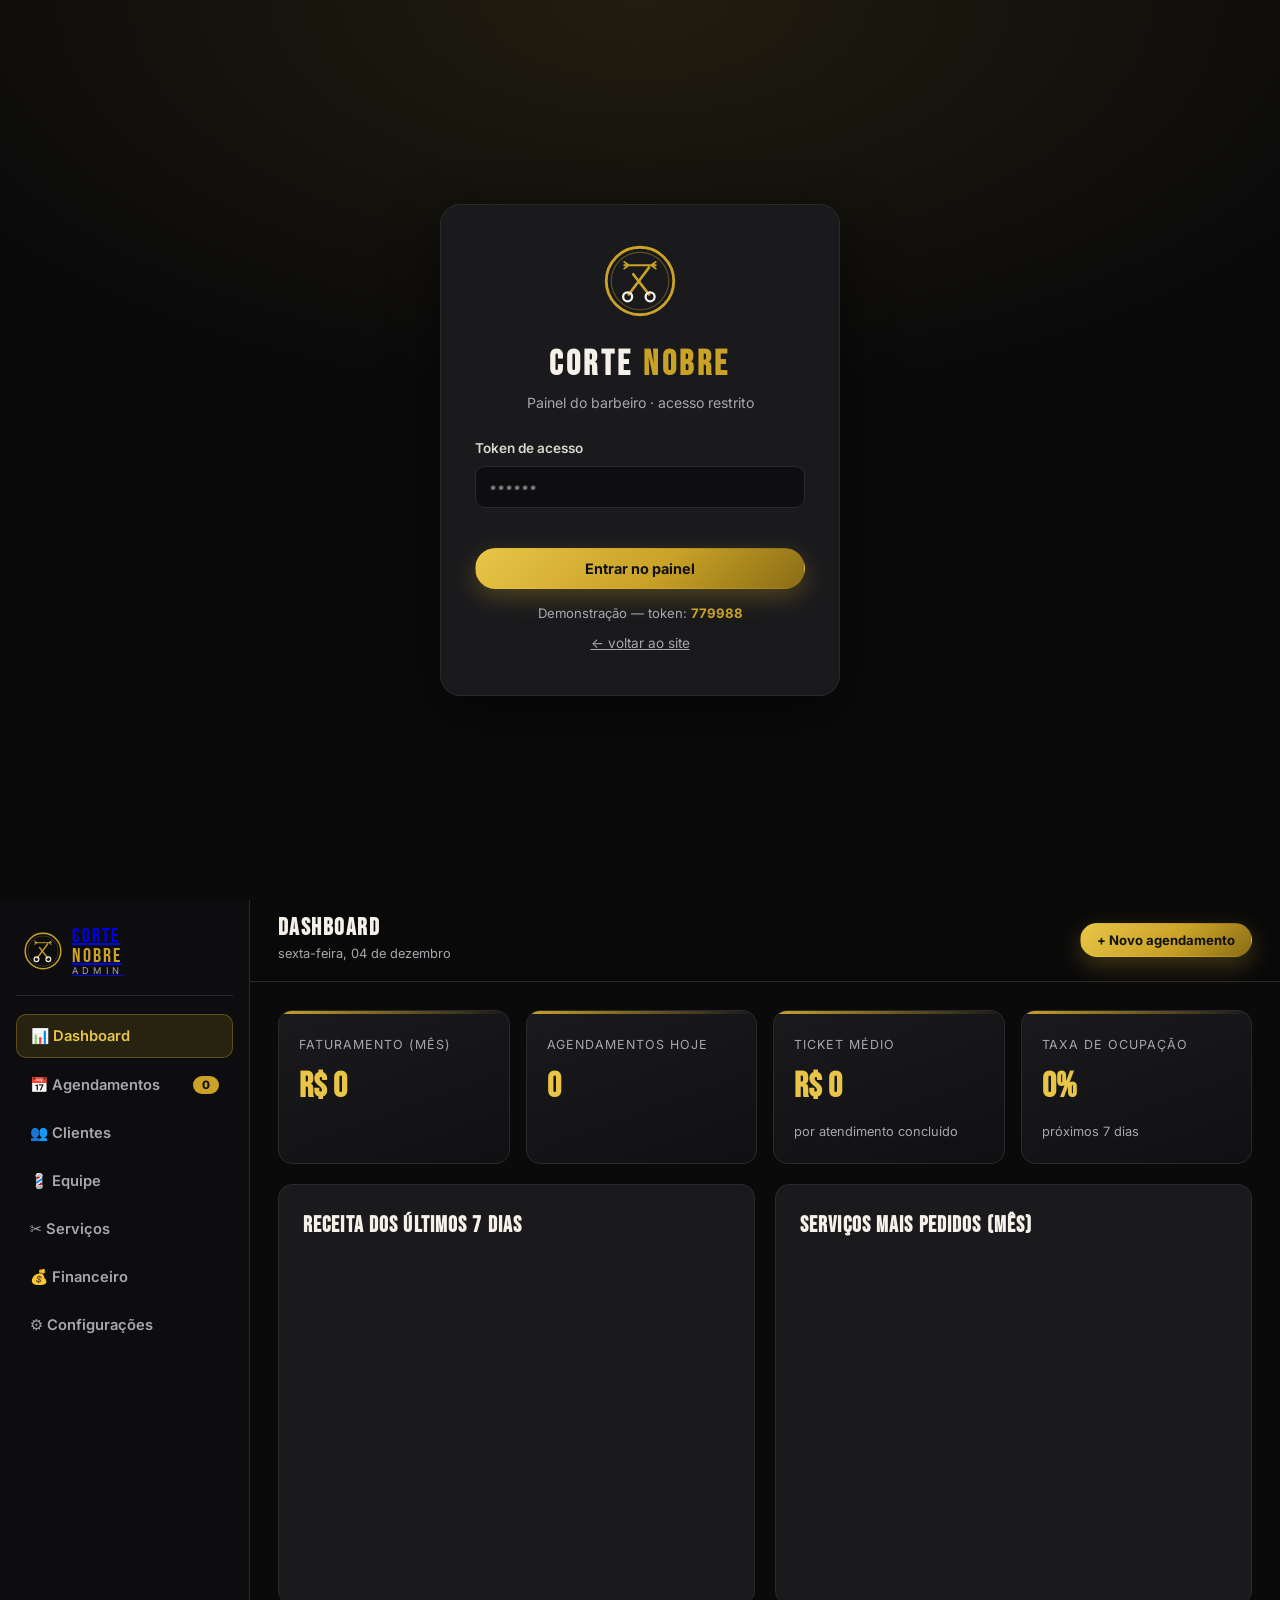
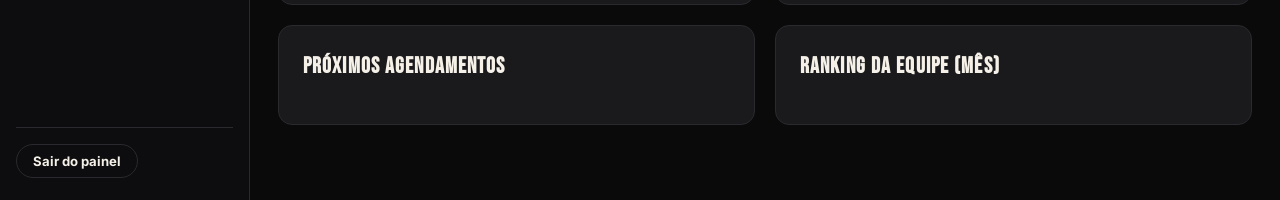
<file: admin.html>
<!DOCTYPE html>
<html lang="pt-BR">
<head>
<meta charset="UTF-8">
<meta name="viewport" content="width=device-width, initial-scale=1.0">
<title>Corte Nobre — Painel do Barbeiro (Admin)</title>
<meta name="robots" content="noindex, nofollow">
<link rel="icon" type="image/svg+xml" href="assets/favicon.svg">
<link rel="preconnect" href="https://fonts.googleapis.com">
<link rel="preconnect" href="https://fonts.gstatic.com" crossorigin>
<link href="https://fonts.googleapis.com/css2?family=Bebas+Neue&family=Inter:wght@400;500;600;700;800&display=swap" rel="stylesheet">
<link rel="stylesheet" href="css/admin.css">
</head>
<body>

<!-- ============ LOGIN ============ -->
<div class="login-wrap" id="loginView">
  <form class="login-card" id="loginForm" autocomplete="off">
    <img src="assets/logo.svg" alt="Corte Nobre" width="72" height="72">
    <h1>CORTE <span>NOBRE</span></h1>
    <p class="login-sub">Painel do barbeiro · acesso restrito</p>
    <label>Token de acesso
      <input type="password" id="tokenInput" inputmode="numeric" placeholder="••••••" maxlength="12">
    </label>
    <p class="login-error" id="loginError" role="alert"></p>
    <button type="submit" class="btn btn-gold btn-block">Entrar no painel</button>
    <p class="login-hint">Demonstração — token: <strong>779988</strong></p>
    <a href="index.html" class="login-back">← voltar ao site</a>
  </form>
</div>

<!-- ============ APP ============ -->
<div class="app" id="appView" hidden>
  <aside class="sidebar" id="sidebar">
    <a href="index.html" class="brand">
      <img src="assets/logo.svg" alt="" width="38" height="38">
      <span class="brand-text">CORTE <em>NOBRE</em><small>ADMIN</small></span>
    </a>
    <nav class="side-nav" aria-label="Menu do painel">
      <button data-page="dashboard" class="active">📊 Dashboard</button>
      <button data-page="agendamentos">📅 Agendamentos <span class="pill" id="navPending">0</span></button>
      <button data-page="clientes">👥 Clientes</button>
      <button data-page="equipe">💈 Equipe</button>
      <button data-page="servicos">✂ Serviços</button>
      <button data-page="financeiro">💰 Financeiro</button>
      <button data-page="config">⚙ Configurações</button>
    </nav>
    <div class="side-foot">
      <button id="logoutBtn" class="btn btn-line btn-sm">Sair do painel</button>
    </div>
  </aside>

  <div class="main">
    <header class="topbar">
      <button class="burger" id="sideToggle" aria-label="Abrir menu"><span></span><span></span><span></span></button>
      <div class="topbar-title"><strong id="pageTitle">Dashboard</strong><span id="todayLabel"></span></div>
      <div class="topbar-actions">
        <button class="btn btn-gold btn-sm" id="quickNew">+ Novo agendamento</button>
      </div>
    </header>

    <main class="content">
      <!-- DASHBOARD -->
      <section class="page active" id="page-dashboard">
        <div class="kpis">
          <div class="kpi"><span class="kpi-label">Faturamento (mês)</span><strong id="kpiRevenue">R$ 0</strong><em id="kpiRevenueDelta"></em></div>
          <div class="kpi"><span class="kpi-label">Agendamentos hoje</span><strong id="kpiToday">0</strong><em id="kpiTodaySub"></em></div>
          <div class="kpi"><span class="kpi-label">Ticket médio</span><strong id="kpiTicket">R$ 0</strong><em>por atendimento concluído</em></div>
          <div class="kpi"><span class="kpi-label">Taxa de ocupação</span><strong id="kpiOccup">0%</strong><em>próximos 7 dias</em></div>
        </div>
        <div class="grid-2">
          <div class="panel">
            <h3>Receita dos últimos 7 dias</h3>
            <canvas id="chartWeek" height="220"></canvas>
          </div>
          <div class="panel">
            <h3>Serviços mais pedidos (mês)</h3>
            <canvas id="chartServices" height="220"></canvas>
          </div>
        </div>
        <div class="grid-2">
          <div class="panel">
            <h3>Próximos agendamentos</h3>
            <ul class="mini-list" id="nextList"></ul>
          </div>
          <div class="panel">
            <h3>Ranking da equipe (mês)</h3>
            <ul class="mini-list" id="rankList"></ul>
          </div>
        </div>
      </section>

      <!-- AGENDAMENTOS -->
      <section class="page" id="page-agendamentos">
        <div class="toolbar">
          <input type="search" id="bkSearch" placeholder="Buscar por nome, serviço…">
          <select id="bkStatus">
            <option value="">Todos os status</option>
            <option value="pendente">Pendente</option>
            <option value="confirmado">Confirmado</option>
            <option value="concluido">Concluído</option>
            <option value="cancelado">Cancelado</option>
          </select>
          <input type="date" id="bkDate" title="Filtrar por data">
          <button class="btn btn-ghost btn-sm" id="bkClear">Limpar</button>
          <button class="btn btn-ghost btn-sm" id="bkCsv">⬇ CSV</button>
        </div>
        <div class="table-wrap">
          <table class="table" id="bkTable">
            <thead><tr><th>Cliente</th><th>Serviço</th><th>Barbeiro</th><th>Data</th><th>Hora</th><th>Valor</th><th>Status</th><th>Ações</th></tr></thead>
            <tbody></tbody>
          </table>
        </div>
      </section>

      <!-- CLIENTES -->
      <section class="page" id="page-clientes">
        <div class="toolbar">
          <input type="search" id="clSearch" placeholder="Buscar cliente…">
          <button class="btn btn-gold btn-sm" id="newClient">+ Novo cliente</button>
        </div>
        <div class="table-wrap">
          <table class="table" id="clTable">
            <thead><tr><th>Nome</th><th>WhatsApp</th><th>Visitas</th><th>Total gasto</th><th>Última visita</th><th>Ações</th></tr></thead>
            <tbody></tbody>
          </table>
        </div>
      </section>

      <!-- EQUIPE -->
      <section class="page" id="page-equipe">
        <div class="team-grid" id="teamGrid"></div>
      </section>

      <!-- SERVIÇOS -->
      <section class="page" id="page-servicos">
        <div class="toolbar">
          <span class="muted">Preços exibidos no site. Edite e salve para atualizar.</span>
          <button class="btn btn-gold btn-sm" id="newService">+ Novo serviço</button>
        </div>
        <div class="table-wrap">
          <table class="table" id="svTable">
            <thead><tr><th>Serviço</th><th>Duração</th><th>Preço</th><th>Atend. (mês)</th><th>Ações</th></tr></thead>
            <tbody></tbody>
          </table>
        </div>
      </section>

      <!-- FINANCEIRO -->
      <section class="page" id="page-financeiro">
        <div class="kpis">
          <div class="kpi"><span class="kpi-label">Receita (mês)</span><strong id="finRevenue">R$ 0</strong></div>
          <div class="kpi"><span class="kpi-label">Despesas (mês)</span><strong id="finCosts">R$ 0</strong></div>
          <div class="kpi"><span class="kpi-label">Lucro (mês)</span><strong id="finProfit">R$ 0</strong></div>
          <div class="kpi"><span class="kpi-label">Comissões a pagar</span><strong id="finComm">R$ 0</strong></div>
        </div>
        <div class="grid-2">
          <div class="panel">
            <h3>Receita × despesas (últimos 6 meses)</h3>
            <canvas id="chartFin" height="220"></canvas>
          </div>
          <div class="panel">
            <h3>Despesas do mês</h3>
            <ul class="mini-list" id="costList"></ul>
            <form class="inline-form" id="costForm">
              <input type="text" id="costDesc" placeholder="Descrição" required>
              <input type="number" id="costValue" placeholder="R$" min="1" step="0.01" required>
              <button class="btn btn-line btn-sm" type="submit">Adicionar</button>
            </form>
          </div>
        </div>
      </section>

      <!-- CONFIG -->
      <section class="page" id="page-config">
        <div class="grid-2">
          <form class="panel" id="cfgForm">
            <h3>Dados da barbearia</h3>
            <label>WhatsApp comercial<input type="text" id="cfgWa" required></label>
            <label>Abertura (seg–sex)<input type="time" id="cfgOpen" required></label>
            <label>Fechamento (seg–sex)<input type="time" id="cfgClose" required></label>
            <label>Fechamento sábado<input type="time" id="cfgSat" required></label>
            <button class="btn btn-gold" type="submit">Salvar configurações</button>
          </form>
          <div class="panel danger">
            <h3>Zona de demonstração</h3>
            <p class="muted">Os dados são fictícios e ficam salvos neste navegador. Agendamentos feitos pelo site aparecem aqui automaticamente.</p>
            <button class="btn btn-line" id="resetDemo">Restaurar dados de demonstração</button>
          </div>
        </div>
      </section>
    </main>
  </div>
</div>

<!-- ============ MODAL ============ -->
<div class="modal" id="modal" aria-hidden="true">
  <div class="modal-card">
    <button class="modal-x" id="modalClose" aria-label="Fechar">✕</button>
    <h3 id="modalTitle">Novo agendamento</h3>
    <div id="modalBody"></div>
  </div>
</div>

<div class="toast" id="toast" role="status"></div>

<script src="js/admin.js"></script>
</body>
</html>
</file>
<file: css/admin.css>
/* ===== CORTE NOBRE — admin.css ===== */
:root{
  --bg:#0A0A0B; --bg2:#131316; --card:#1A1A1D; --line:#2a2a2e;
  --gold:#C9A227; --gold-2:#e8c547; --cream:#F5F1E8; --muted:#a7a7ad;
  --green:#3ddc84; --red:#ff6b6b; --amber:#ffb020; --blue:#5aa9ff;
  --radius:14px; --shadow:0 16px 50px rgba(0,0,0,.5);
  --font-title:'Bebas Neue',sans-serif; --font-body:'Inter',system-ui,sans-serif;
}
*{margin:0;padding:0;box-sizing:border-box}
body{background:var(--bg);color:var(--cream);font-family:var(--font-body);line-height:1.55;min-height:100vh}
::-webkit-scrollbar{width:10px;height:10px}
::-webkit-scrollbar-track{background:var(--bg)}
::-webkit-scrollbar-thumb{background:linear-gradient(var(--gold),#7a5f14);border-radius:8px}
.muted{color:var(--muted);font-size:.88rem}

/* ---------- Buttons / inputs ---------- */
.btn{display:inline-block;padding:11px 22px;border-radius:99px;font-weight:700;font-size:.9rem;cursor:pointer;border:1px solid transparent;transition:.25s;text-align:center;font-family:inherit}
.btn:hover{transform:translateY(-1px)}
.btn-gold{background:linear-gradient(135deg,var(--gold-2),var(--gold) 55%,#8a6d15);color:#111;box-shadow:0 8px 24px rgba(201,162,39,.3)}
.btn-line{border-color:var(--line);color:var(--cream);background:transparent}
.btn-line:hover{border-color:var(--gold);color:var(--gold)}
.btn-ghost{background:rgba(255,255,255,.05);color:var(--cream);border-color:transparent}
.btn-ghost:hover{border-color:var(--gold);color:var(--gold)}
.btn-sm{padding:8px 16px;font-size:.82rem}
.btn-block{width:100%}
input,select,textarea{background:#0e0e10;border:1px solid var(--line);border-radius:10px;padding:11px 13px;color:var(--cream);font-size:.92rem;font-family:inherit;width:100%}
input:focus,select:focus,textarea:focus{outline:none;border-color:var(--gold)}
label{display:flex;flex-direction:column;gap:7px;font-size:.85rem;font-weight:600;color:#d8d5cc;margin-bottom:12px}

/* ---------- Login ---------- */
.login-wrap{min-height:100vh;display:flex;align-items:center;justify-content:center;padding:20px;background:radial-gradient(800px 400px at 50% 0%,rgba(201,162,39,.12),transparent),var(--bg)}
.login-card{width:min(400px,100%);background:var(--card);border:1px solid var(--line);border-radius:20px;padding:40px 34px;text-align:center;box-shadow:var(--shadow);animation:rise .5s ease}
@keyframes rise{from{opacity:0;transform:translateY(24px)}to{opacity:1;transform:none}}
.login-card img{margin:0 auto 14px}
.login-card h1{font-family:var(--font-title);font-size:2.2rem;letter-spacing:.1em}
.login-card h1 span{color:var(--gold)}
.login-sub{color:var(--muted);font-size:.88rem;margin-bottom:24px}
.login-card label{text-align:left}
.login-error{color:var(--red);font-size:.85rem;min-height:1.3em;margin-bottom:10px}
.login-hint{margin-top:14px;font-size:.82rem;color:var(--muted)}
.login-hint strong{color:var(--gold)}
.login-back{display:inline-block;margin-top:10px;font-size:.85rem;color:var(--muted)}
.login-back:hover{color:var(--gold)}
.shake{animation:shake .35s}
@keyframes shake{0%,100%{transform:translateX(0)}25%{transform:translateX(-8px)}75%{transform:translateX(8px)}}

/* ---------- Layout ---------- */
.app{display:flex;min-height:100vh}
.sidebar{width:250px;flex-shrink:0;background:#0d0d0f;border-right:1px solid var(--line);display:flex;flex-direction:column;padding:22px 16px;position:sticky;top:0;height:100vh}
.brand{display:flex;align-items:center;gap:10px;padding:4px 8px 20px;border-bottom:1px solid var(--line);margin-bottom:18px}
.brand-text{font-family:var(--font-title);font-size:1.25rem;letter-spacing:.1em;line-height:1;display:flex;flex-direction:column}
.brand-text em{font-style:normal;color:var(--gold)}
.brand-text small{font-family:var(--font-body);font-size:.58rem;letter-spacing:.45em;color:var(--muted)}
.side-nav{display:flex;flex-direction:column;gap:6px;flex:1}
.side-nav button{background:none;border:0;color:var(--muted);font-family:inherit;font-size:.92rem;font-weight:600;text-align:left;padding:12px 14px;border-radius:10px;cursor:pointer;transition:.2s;display:flex;justify-content:space-between;align-items:center}
.side-nav button:hover{background:rgba(201,162,39,.08);color:var(--cream)}
.side-nav button.active{background:rgba(201,162,39,.14);color:var(--gold-2);border:1px solid rgba(201,162,39,.35)}
.pill{background:var(--gold);color:#111;font-size:.72rem;font-weight:800;border-radius:99px;padding:2px 9px}
.side-foot{border-top:1px solid var(--line);padding-top:16px}

.main{flex:1;min-width:0;display:flex;flex-direction:column}
.topbar{display:flex;align-items:center;gap:16px;padding:16px 28px;border-bottom:1px solid var(--line);background:rgba(10,10,11,.85);backdrop-filter:blur(10px);position:sticky;top:0;z-index:20}
.topbar-title{flex:1}
.topbar-title strong{font-family:var(--font-title);font-size:1.5rem;letter-spacing:.06em;display:block;line-height:1}
.topbar-title span{font-size:.8rem;color:var(--muted)}
.burger{display:none;background:none;border:0;cursor:pointer;flex-direction:column;gap:5px;padding:8px}
.burger span{width:24px;height:2px;background:var(--gold)}
.content{padding:28px;max-width:1200px;width:100%;margin:0 auto}

/* ---------- Pages / panels ---------- */
.page{display:none;animation:rise .35s ease}
.page.active{display:block}
.panel{background:var(--card);border:1px solid var(--line);border-radius:var(--radius);padding:24px}
.panel h3{font-family:var(--font-title);font-size:1.4rem;letter-spacing:.05em;margin-bottom:16px;color:var(--cream)}
.panel.danger h3{color:var(--red)}
.panel.danger .btn{margin-top:14px}
.grid-2{display:grid;grid-template-columns:1fr 1fr;gap:20px;margin-top:20px}
.kpis{display:grid;grid-template-columns:repeat(4,1fr);gap:16px}
.kpi{background:linear-gradient(160deg,var(--card),#101013);border:1px solid var(--line);border-radius:var(--radius);padding:20px;position:relative;overflow:hidden}
.kpi::before{content:"";position:absolute;top:0;left:0;right:0;height:3px;background:linear-gradient(90deg,var(--gold),transparent)}
.kpi-label{font-size:.78rem;color:var(--muted);text-transform:uppercase;letter-spacing:.08em}
.kpi strong{font-family:var(--font-title);font-size:2.2rem;display:block;margin:4px 0;color:var(--gold-2)}
.kpi em{font-style:normal;font-size:.8rem;color:var(--muted)}
.kpi em.up{color:var(--green)}
canvas{width:100%!important}
.mini-list{list-style:none;display:flex;flex-direction:column;gap:12px}
.mini-list li{display:flex;align-items:center;gap:12px;padding:10px 0;border-bottom:1px dashed var(--line);font-size:.9rem}
.mini-list li:last-child{border:0}
.mini-list .avatar{width:36px;height:36px;border-radius:50%;background:linear-gradient(135deg,var(--gold),#7a5f14);color:#111;font-weight:800;display:flex;align-items:center;justify-content:center;flex-shrink:0}
.mini-list .grow{flex:1}
.mini-list small{color:var(--muted);display:block;font-size:.78rem}
.rank-bar{height:8px;background:#0e0e10;border-radius:99px;overflow:hidden;margin-top:6px}
.rank-bar span{display:block;height:100%;background:linear-gradient(90deg,var(--gold),var(--gold-2));border-radius:99px}

/* ---------- Toolbar / tables ---------- */
.toolbar{display:flex;gap:10px;flex-wrap:wrap;margin-bottom:18px}
.toolbar input[type=search]{max-width:280px}
.toolbar select,.toolbar input[type=date]{width:auto}
.table-wrap{background:var(--card);border:1px solid var(--line);border-radius:var(--radius);overflow-x:auto}
.table{width:100%;border-collapse:collapse;min-width:860px}
.table th{text-align:left;font-size:.75rem;text-transform:uppercase;letter-spacing:.08em;color:var(--muted);padding:14px 16px;border-bottom:1px solid var(--line)}
.table td{padding:13px 16px;border-bottom:1px solid #1f1f23;font-size:.9rem;vertical-align:middle}
.table tr:last-child td{border:0}
.table tbody tr{transition:background .2s}
.table tbody tr:hover{background:rgba(201,162,39,.05)}
.badge{display:inline-block;padding:4px 12px;border-radius:99px;font-size:.75rem;font-weight:700}
.b-pendente{background:rgba(255,176,32,.15);color:var(--amber)}
.b-confirmado{background:rgba(90,169,255,.15);color:var(--blue)}
.b-concluido{background:rgba(61,220,132,.15);color:var(--green)}
.b-cancelado{background:rgba(255,107,107,.15);color:var(--red)}
.row-actions{display:flex;gap:6px}
.row-actions button{background:rgba(255,255,255,.05);border:1px solid var(--line);color:var(--cream);border-radius:8px;padding:6px 10px;cursor:pointer;font-size:.78rem;transition:.2s}
.row-actions button:hover{border-color:var(--gold);color:var(--gold)}

/* ---------- Team / services ---------- */
.team-grid{display:grid;grid-template-columns:repeat(3,1fr);gap:18px}
.mate-card{background:var(--card);border:1px solid var(--line);border-radius:var(--radius);padding:24px;text-align:center}
.mate-card h4{font-family:var(--font-title);font-size:1.4rem;letter-spacing:.05em;margin-top:12px}
.mate-avatar{width:84px;height:84px;border-radius:50%;margin:0 auto;background:linear-gradient(135deg,var(--gold),#7a5f14);color:#111;font-size:1.8rem;font-weight:800;display:flex;align-items:center;justify-content:center;border:2px solid var(--gold)}
.mate-role{color:var(--gold);font-size:.85rem;margin:4px 0 12px}
.mate-stats{display:flex;justify-content:center;gap:22px;margin:14px 0}
.mate-stats div{text-align:center}
.mate-stats strong{display:block;font-size:1.2rem;color:var(--gold-2)}
.mate-stats span{font-size:.75rem;color:var(--muted)}
.inline-form{display:flex;gap:8px;margin-top:14px}
.inline-form input:first-child{flex:2}
.inline-form input:nth-child(2){flex:1}

/* ---------- Modal / toast ---------- */
.modal{position:fixed;inset:0;background:rgba(0,0,0,.75);display:flex;align-items:center;justify-content:center;z-index:100;opacity:0;visibility:hidden;transition:.3s;padding:18px}
.modal.open{opacity:1;visibility:visible}
.modal-card{background:var(--card);border:1px solid rgba(201,162,39,.4);border-radius:18px;padding:30px;width:min(480px,100%);max-height:90vh;overflow-y:auto;position:relative}
.modal-card h3{font-family:var(--font-title);font-size:1.6rem;letter-spacing:.05em;margin-bottom:18px;color:var(--gold-2)}
.modal-x{position:absolute;top:14px;right:14px;background:none;border:1px solid var(--line);color:var(--muted);width:36px;height:36px;border-radius:50%;cursor:pointer}
.modal-x:hover{border-color:var(--gold);color:var(--gold)}
.toast{position:fixed;bottom:26px;left:50%;transform:translateX(-50%) translateY(20px);background:var(--gold);color:#111;font-weight:700;padding:13px 26px;border-radius:99px;opacity:0;transition:.3s;z-index:150;max-width:92vw;text-align:center}
.toast.show{opacity:1;transform:translateX(-50%) translateY(0)}

/* ---------- Responsive ---------- */
@media(max-width:1024px){
  .kpis{grid-template-columns:repeat(2,1fr)}
  .grid-2{grid-template-columns:1fr}
  .team-grid{grid-template-columns:repeat(2,1fr)}
}
@media(max-width:768px){
  .sidebar{position:fixed;left:0;top:0;z-index:50;transform:translateX(-105%);transition:.3s}
  .sidebar.open{transform:none}
  .burger{display:flex}
  .content{padding:18px}
  .team-grid{grid-template-columns:1fr}
  .topbar-actions .btn{padding:8px 12px;font-size:.78rem}
}
@media(max-width:520px){.kpis{grid-template-columns:1fr}}
</file>
